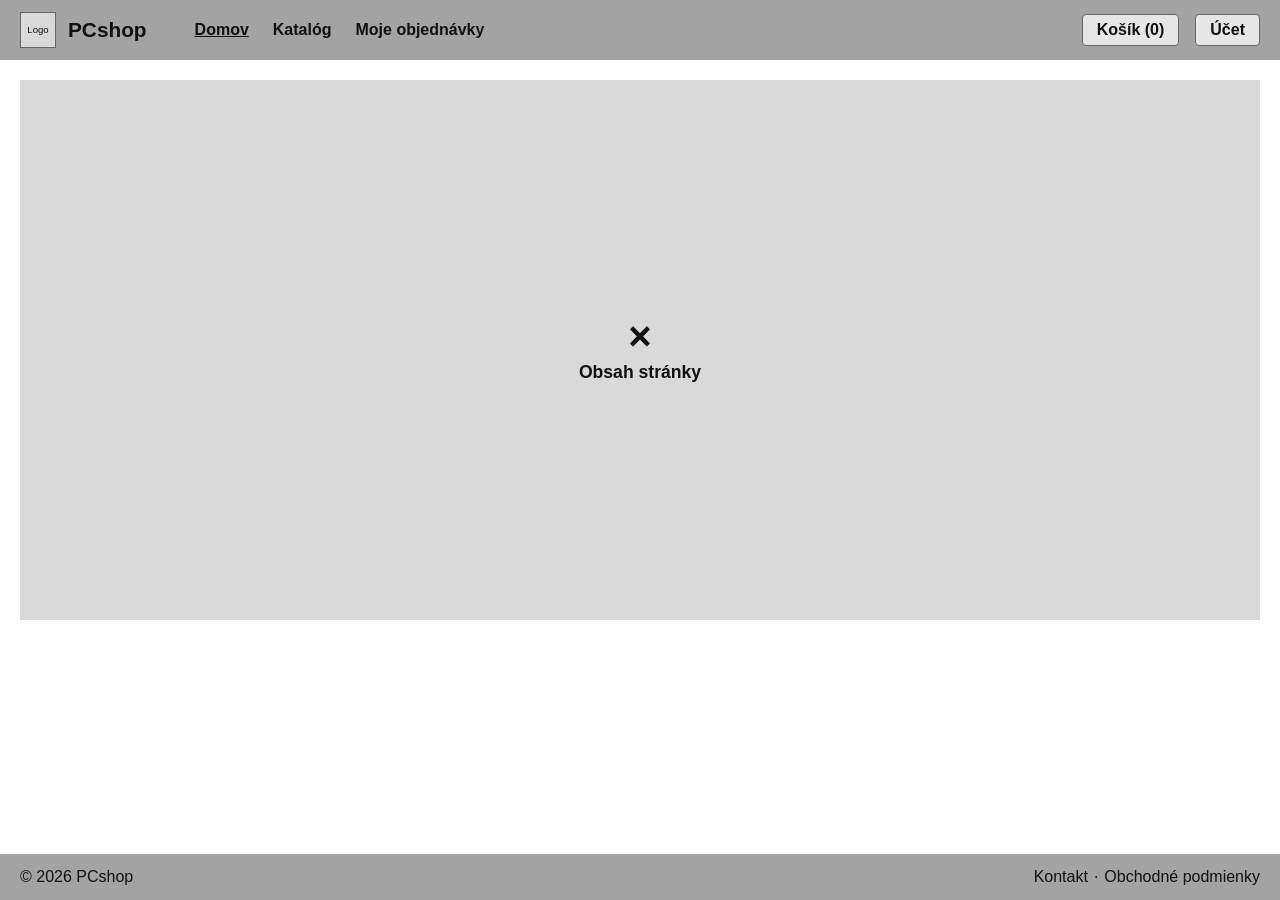
<file: html/index.html>
<!DOCTYPE html>
<html lang="sk">
<head>
    <meta charset="UTF-8">
    <meta name="viewport" content="width=device-width, initial-scale=1.0">
    <title>PCshop – Domov</title>
    <link rel="stylesheet" href="css/style.css">
</head>
<body>

    <header class="hlavicka">
        <a href="index.html" class="logo">
            <span class="logo-obrazok">Logo</span>
            PCshop
        </a>

        <nav class="navigacia">
            <ul>
                <li><a href="index.html" class="aktivna">Domov</a></li>
                <li><a href="katalog.html">Katalóg</a></li>
                <li><a href="#">Moje objednávky</a></li>
            </ul>
        </nav>

        <div class="ucet">
            <a href="#" class="tlacidlo">Košík (0)</a>
            <a href="#" class="tlacidlo">Účet</a>
        </div>
    </header>

    <main>
        <section class="obsah-stranky placeholder">
            <span class="placeholder-x">&times;</span>
            <p>Obsah stránky</p>
        </section>
    </main>

    <footer class="pata">
        <p>&copy; 2026 PCshop</p>
        <ul>
            <li><a href="#">Kontakt</a></li>
            <li><a href="#">Obchodné podmienky</a></li>
        </ul>
    </footer>

</body>
</html>
</file>
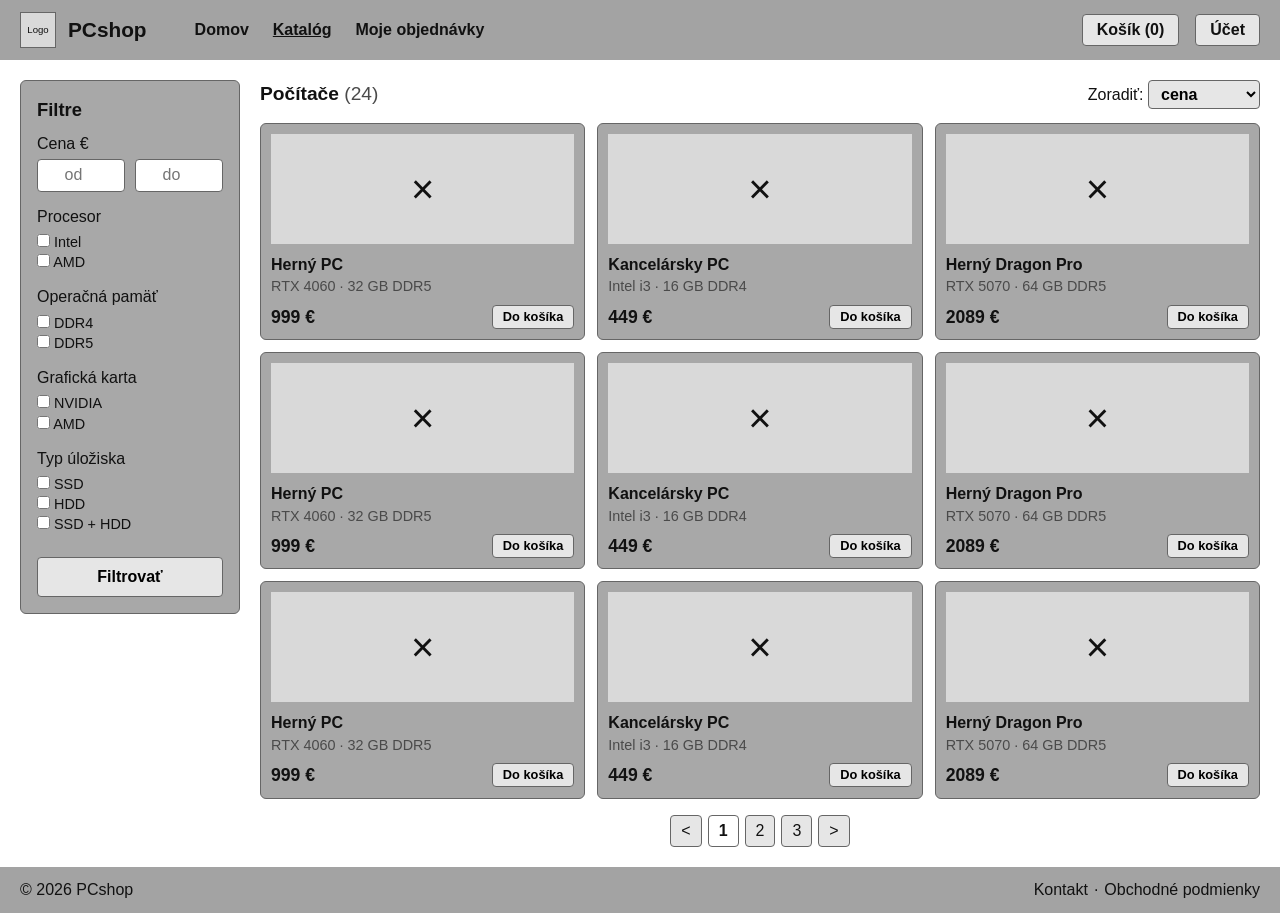
<file: html/katalog.html>
<!DOCTYPE html>
<html lang="sk">
<head>
    <meta charset="UTF-8">
    <meta name="viewport" content="width=device-width, initial-scale=1.0">
    <title>PCshop – Katalóg počítačov</title>
    <link rel="stylesheet" href="css/style.css">
    <link rel="stylesheet" href="css/katalog.css">
</head>
<body>

    <header class="hlavicka">
        <a href="index.html" class="logo">
            <span class="logo-obrazok">Logo</span>
            PCshop
        </a>

        <nav class="navigacia">
            <ul>
                <li><a href="index.html">Domov</a></li>
                <li><a href="katalog.html" class="aktivna">Katalóg</a></li>
                <li><a href="#">Moje objednávky</a></li>
            </ul>
        </nav>

        <div class="ucet">
            <a href="#" class="tlacidlo">Košík (0)</a>
            <a href="#" class="tlacidlo">Účet</a>
        </div>
    </header>

    <main class="katalog">

        <aside class="filtre">
            <h2>Filtre</h2>
            <form action="#">
                <fieldset>
                    <legend>Cena €</legend>
                    <div class="cena">
                        <input type="number" name="cena-od" placeholder="od" min="0" aria-label="Cena od">
                        <input type="number" name="cena-do" placeholder="do" min="0" aria-label="Cena do">
                    </div>
                </fieldset>

                <fieldset>
                    <legend>Procesor</legend>
                    <label><input type="checkbox" name="procesor" value="intel"> Intel</label>
                    <label><input type="checkbox" name="procesor" value="amd"> AMD</label>
                </fieldset>

                <fieldset>
                    <legend>Operačná pamäť</legend>
                    <label><input type="checkbox" name="pamat" value="ddr4"> DDR4</label>
                    <label><input type="checkbox" name="pamat" value="ddr5"> DDR5</label>
                </fieldset>

                <fieldset>
                    <legend>Grafická karta</legend>
                    <label><input type="checkbox" name="grafika" value="nvidia"> NVIDIA</label>
                    <label><input type="checkbox" name="grafika" value="amd"> AMD</label>
                </fieldset>

                <fieldset>
                    <legend>Typ úložiska</legend>
                    <label><input type="checkbox" name="uloziste" value="ssd"> SSD</label>
                    <label><input type="checkbox" name="uloziste" value="hdd"> HDD</label>
                    <label><input type="checkbox" name="uloziste" value="ssd-hdd"> SSD + HDD</label>
                </fieldset>

                <button type="submit" class="tlacidlo tlacidlo-filtrovat">Filtrovať</button>
            </form>
        </aside>

        <section class="zoznam">
            <div class="zoznam-hlavicka">
                <h1>Počítače <span class="pocet">(24)</span></h1>
                <label class="zoradenie">
                    Zoradiť:
                    <select name="zoradit">
                        <option>cena</option>
                        <option>názov</option>
                        <option>najnovšie</option>
                    </select>
                </label>
            </div>

            <div class="karty">
                <article class="karta">
                    <div class="karta-obrazok placeholder"><span class="placeholder-x">&times;</span></div>
                    <h2>Herný PC</h2>
                    <p class="karta-komponenty">RTX 4060 · 32 GB DDR5</p>
                    <div class="karta-spodok">
                        <span class="cena-text">999 €</span>
                        <button class="tlacidlo tlacidlo-male">Do košíka</button>
                    </div>
                </article>

                <article class="karta">
                    <div class="karta-obrazok placeholder"><span class="placeholder-x">&times;</span></div>
                    <h2>Kancelársky PC</h2>
                    <p class="karta-komponenty">Intel i3 · 16 GB DDR4</p>
                    <div class="karta-spodok">
                        <span class="cena-text">449 €</span>
                        <button class="tlacidlo tlacidlo-male">Do košíka</button>
                    </div>
                </article>

                <article class="karta">
                    <div class="karta-obrazok placeholder"><span class="placeholder-x">&times;</span></div>
                    <h2>Herný Dragon Pro</h2>
                    <p class="karta-komponenty">RTX 5070 · 64 GB DDR5</p>
                    <div class="karta-spodok">
                        <span class="cena-text">2089 €</span>
                        <button class="tlacidlo tlacidlo-male">Do košíka</button>
                    </div>
                </article>

                <article class="karta">
                    <div class="karta-obrazok placeholder"><span class="placeholder-x">&times;</span></div>
                    <h2>Herný PC</h2>
                    <p class="karta-komponenty">RTX 4060 · 32 GB DDR5</p>
                    <div class="karta-spodok">
                        <span class="cena-text">999 €</span>
                        <button class="tlacidlo tlacidlo-male">Do košíka</button>
                    </div>
                </article>

                <article class="karta">
                    <div class="karta-obrazok placeholder"><span class="placeholder-x">&times;</span></div>
                    <h2>Kancelársky PC</h2>
                    <p class="karta-komponenty">Intel i3 · 16 GB DDR4</p>
                    <div class="karta-spodok">
                        <span class="cena-text">449 €</span>
                        <button class="tlacidlo tlacidlo-male">Do košíka</button>
                    </div>
                </article>

                <article class="karta">
                    <div class="karta-obrazok placeholder"><span class="placeholder-x">&times;</span></div>
                    <h2>Herný Dragon Pro</h2>
                    <p class="karta-komponenty">RTX 5070 · 64 GB DDR5</p>
                    <div class="karta-spodok">
                        <span class="cena-text">2089 €</span>
                        <button class="tlacidlo tlacidlo-male">Do košíka</button>
                    </div>
                </article>

                <article class="karta">
                    <div class="karta-obrazok placeholder"><span class="placeholder-x">&times;</span></div>
                    <h2>Herný PC</h2>
                    <p class="karta-komponenty">RTX 4060 · 32 GB DDR5</p>
                    <div class="karta-spodok">
                        <span class="cena-text">999 €</span>
                        <button class="tlacidlo tlacidlo-male">Do košíka</button>
                    </div>
                </article>

                <article class="karta">
                    <div class="karta-obrazok placeholder"><span class="placeholder-x">&times;</span></div>
                    <h2>Kancelársky PC</h2>
                    <p class="karta-komponenty">Intel i3 · 16 GB DDR4</p>
                    <div class="karta-spodok">
                        <span class="cena-text">449 €</span>
                        <button class="tlacidlo tlacidlo-male">Do košíka</button>
                    </div>
                </article>

                <article class="karta">
                    <div class="karta-obrazok placeholder"><span class="placeholder-x">&times;</span></div>
                    <h2>Herný Dragon Pro</h2>
                    <p class="karta-komponenty">RTX 5070 · 64 GB DDR5</p>
                    <div class="karta-spodok">
                        <span class="cena-text">2089 €</span>
                        <button class="tlacidlo tlacidlo-male">Do košíka</button>
                    </div>
                </article>
            </div>

            <nav class="strankovanie" aria-label="Stránkovanie">
                <a href="#" class="tlacidlo">&lt;</a>
                <a href="#" class="tlacidlo aktivna">1</a>
                <a href="#" class="tlacidlo">2</a>
                <a href="#" class="tlacidlo">3</a>
                <a href="#" class="tlacidlo">&gt;</a>
            </nav>
        </section>

    </main>

    <footer class="pata">
        <p>&copy; 2026 PCshop</p>
        <ul>
            <li><a href="#">Kontakt</a></li>
            <li><a href="#">Obchodné podmienky</a></li>
        </ul>
    </footer>

</body>
</html>
</file>
<file: html/css/style.css>
:root {
    --farba-hlavicka: #a3a3a3;
    --farba-panel: #a8a8a8;
    --farba-placeholder: #d9d9d9;
    --farba-tlacidlo: #e6e6e6;
    --farba-text: #111111;
    --farba-text-slaby: #4a4a4a;
    --farba-okraj: #666666;
    --zaoblenie: 6px;
    --medzera: 20px;
}

* {
    box-sizing: border-box;
    margin: 0;
    padding: 0;
}

body {
    font-family: Arial, Helvetica, sans-serif;
    color: var(--farba-text);
    background-color: #ffffff;
    line-height: 1.4;
    min-height: 100vh;
    display: flex;
    flex-direction: column;
}

a {
    color: inherit;
    text-decoration: none;
}

ul {
    list-style: none;
}

.tlacidlo {
    display: inline-block;
    padding: 4px 14px;
    background-color: var(--farba-tlacidlo);
    border: 1px solid var(--farba-okraj);
    border-radius: 4px;
    font: inherit;
    font-weight: bold;
    cursor: pointer;
}

.tlacidlo:hover {
    background-color: #ffffff;
}

.placeholder {
    display: flex;
    flex-direction: column;
    align-items: center;
    justify-content: center;
    gap: 4px;
    background-color: var(--farba-placeholder);
}

.placeholder-x {
    font-size: 2.5rem;
    line-height: 1;
}

.hlavicka {
    display: flex;
    flex-wrap: wrap;
    align-items: center;
    gap: 12px 48px;
    padding: 12px var(--medzera);
    background-color: var(--farba-hlavicka);
}

.logo {
    display: flex;
    align-items: center;
    gap: 12px;
    font-size: 1.3rem;
    font-weight: bold;
}

.logo-obrazok {
    display: flex;
    align-items: center;
    justify-content: center;
    width: 36px;
    height: 36px;
    background-color: var(--farba-placeholder);
    border: 1px solid var(--farba-okraj);
    font-size: 0.6rem;
    font-weight: normal;
}

.navigacia ul {
    display: flex;
    flex-wrap: wrap;
    gap: 8px 24px;
}

.navigacia a {
    font-weight: bold;
}

.navigacia a:hover,
.navigacia a.aktivna {
    text-decoration: underline;
}

.ucet {
    display: flex;
    gap: 16px;
    margin-left: auto;
}

main {
    flex: 1;
    padding: var(--medzera);
}

.obsah-stranky {
    min-height: 60vh;
    font-size: 1.1rem;
    font-weight: bold;
}

.pata {
    display: flex;
    flex-wrap: wrap;
    justify-content: space-between;
    gap: 8px;
    padding: 12px var(--medzera);
    background-color: var(--farba-hlavicka);
}

.pata ul {
    display: flex;
    gap: 6px;
}

.pata li + li::before {
    content: "·";
    margin-right: 6px;
}

.pata a:hover {
    text-decoration: underline;
}

@media (max-width: 768px) {
    :root {
        --medzera: 14px;
    }

    .hlavicka {
        gap: 12px 16px;
    }

    .navigacia {
        order: 3;
        width: 100%;
    }

    .pata {
        flex-direction: column;
        align-items: center;
        text-align: center;
    }
}
</file>
<file: html/css/katalog.css>
.katalog {
    display: grid;
    grid-template-columns: 220px 1fr;
    gap: var(--medzera);
    align-items: start;
}

.filtre {
    padding: 16px;
    background-color: var(--farba-panel);
    border: 1px solid var(--farba-okraj);
    border-radius: var(--zaoblenie);
}

.filtre h2 {
    font-size: 1.15rem;
    margin-bottom: 10px;
}

.filtre fieldset {
    border: none;
    margin-bottom: 14px;
}

.filtre legend {
    margin-bottom: 4px;
}

.filtre label {
    display: block;
    font-size: 0.9rem;
}

.cena {
    display: flex;
    gap: 10px;
}

.cena input {
    width: 100%;
    min-width: 0;
    padding: 4px 8px;
    border: 1px solid var(--farba-okraj);
    border-radius: 4px;
    font: inherit;
    text-align: center;
}

.tlacidlo-filtrovat {
    width: 100%;
    padding: 8px;
    margin-top: 8px;
}

.zoznam-hlavicka {
    display: flex;
    flex-wrap: wrap;
    justify-content: space-between;
    align-items: center;
    gap: 10px;
    margin-bottom: 14px;
}

.zoznam-hlavicka h1 {
    font-size: 1.2rem;
}

.pocet {
    color: var(--farba-text-slaby);
    font-weight: normal;
}

.zoradenie select {
    padding: 4px 8px;
    border: 1px solid var(--farba-okraj);
    border-radius: 4px;
    background-color: var(--farba-tlacidlo);
    font: inherit;
    font-weight: bold;
}

.karty {
    display: grid;
    grid-template-columns: repeat(3, 1fr);
    gap: 12px;
}

.karta {
    padding: 10px;
    background-color: var(--farba-panel);
    border: 1px solid var(--farba-okraj);
    border-radius: var(--zaoblenie);
}

.karta-obrazok {
    height: 110px;
    margin-bottom: 10px;
}

.karta h2 {
    font-size: 1rem;
}

.karta-komponenty {
    color: var(--farba-text-slaby);
    font-size: 0.9rem;
}

.karta-spodok {
    display: flex;
    justify-content: space-between;
    align-items: center;
    margin-top: 8px;
}

.cena-text {
    font-size: 1.1rem;
    font-weight: bold;
}

.tlacidlo-male {
    padding: 2px 10px;
    font-size: 0.8rem;
}

.strankovanie {
    display: flex;
    justify-content: center;
    gap: 6px;
    margin-top: 16px;
}

.strankovanie .tlacidlo {
    padding: 4px 10px;
    font-weight: normal;
}

.strankovanie .aktivna {
    background-color: #ffffff;
    font-weight: bold;
}

@media (max-width: 900px) {
    .katalog {
        grid-template-columns: 1fr;
    }

    .filtre form {
        display: grid;
        grid-template-columns: repeat(auto-fit, minmax(150px, 1fr));
        gap: 0 16px;
    }

    .tlacidlo-filtrovat {
        grid-column: 1 / -1;
    }

    .karty {
        grid-template-columns: repeat(2, 1fr);
    }
}

@media (max-width: 560px) {
    .karty {
        grid-template-columns: 1fr;
    }
}
</file>
